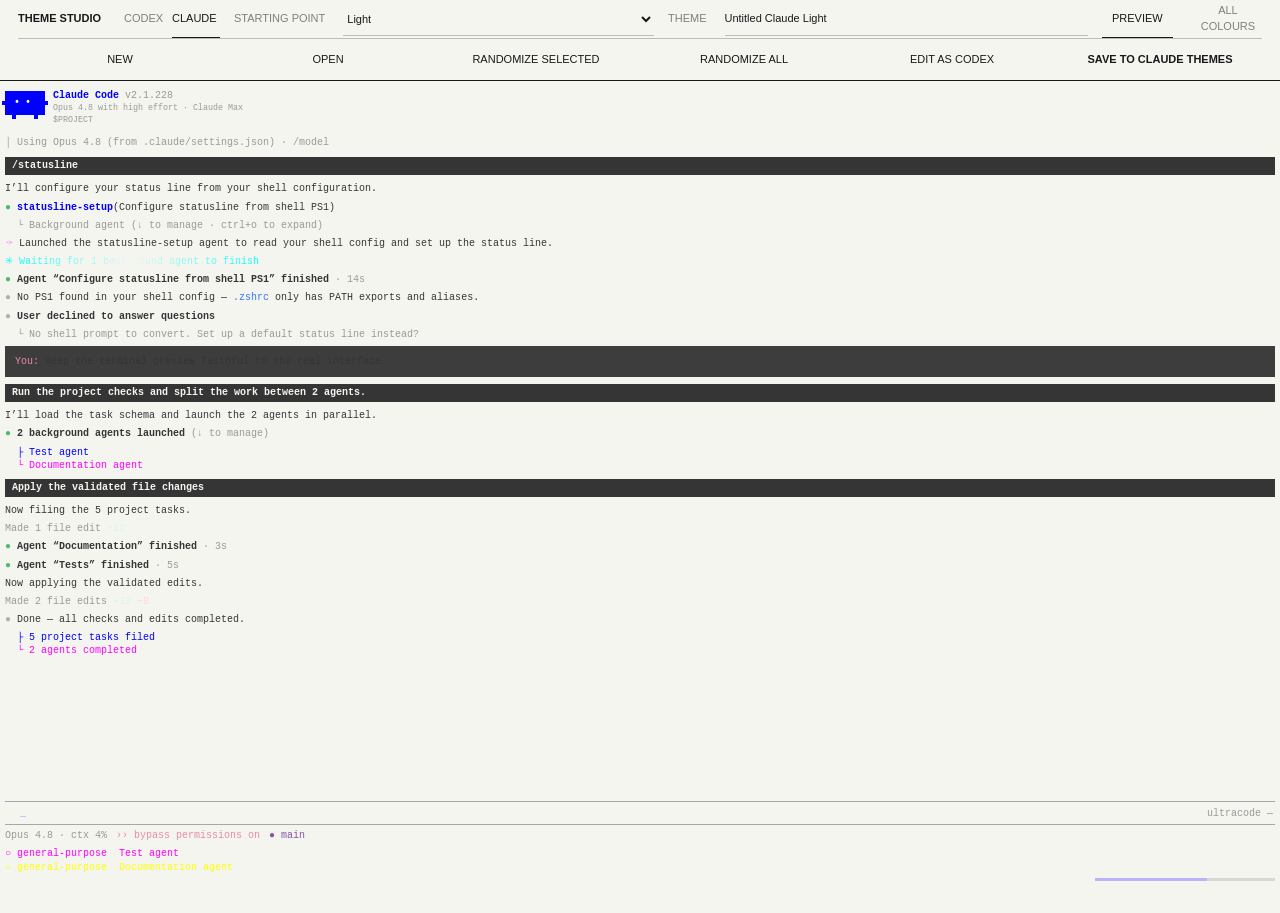
<file: plugins/codex-theme-studio/claude.html>
<!doctype html>
<html lang="en">
<head>
  <meta charset="utf-8">
  <meta name="viewport" content="width=device-width, initial-scale=1">
  <title>Theme Studio — Claude Code</title>
  <link rel="stylesheet" href="ui.css">
  <link rel="stylesheet" href="claude.css">
  <script src="theme-convert.js" defer></script>
  <script src="claude.js" defer></script>
</head>
<body>
  <header class="toolbar">
    <a class="brand" href="index.html" aria-label="Theme Studio home">THEME STUDIO</a>
    <nav class="product-switch" aria-label="Theme editor">
      <a class="mode-link" href="index.html">Codex</a>
      <span class="mode-link active">Claude</span>
    </nav>
    <label class="theme-source">STARTING POINT <select id="claude-base">
      <option value="dark">Dark</option><option value="light">Light</option>
      <option value="dark-daltonized">Dark · Daltonized</option><option value="light-daltonized">Light · Daltonized</option>
      <option value="dark-ansi">Dark · ANSI</option><option value="light-ansi">Light · ANSI</option>
    </select></label>
    <label class="theme-title">THEME <input id="claude-name" maxlength="100" autocomplete="off" aria-label="Theme name"></label>
    <div class="tabs" role="tablist"><button class="tab active" data-claude-view="preview" role="tab" aria-selected="true">Preview</button><button class="tab" data-claude-view="list" role="tab" aria-selected="false">All colours</button></div>
    <div class="toolbar-actions">
      <button id="claude-new-theme">New</button>
      <button id="claude-open">Open</button>
      <button id="claude-randomize-selected" disabled title="Randomize only the colour you clicked">Randomize selected</button>
      <button id="claude-randomize" title="Replace and enable every colour">Randomize all</button>
      <button id="convert-codex" title="Continue editing this design as a Codex theme">Edit as Codex</button>
      <button id="claude-install" class="primary" title="Save this theme into the Claude Code /theme picker">Save to Claude themes</button>
      <input id="claude-file-input" type="file" accept=".json,application/json" hidden>
    </div>
    <span id="claude-hint" class="toolbar-hint">Click any coloured terminal element</span>
    <span id="override-count" class="toolbar-count">0 colours</span>
    <span id="status" class="toolbar-status" role="status"></span>
  </header>

  <main class="workspace claude-workspace">
    <section class="pane preview-pane claude-preview-panel">
      <div class="preview claude-preview-wrap">
        <section id="claude-active-colour" class="colour-popover" hidden aria-label="Edit selected colour"><header><strong id="claude-active-name"></strong><button id="claude-active-close" aria-label="Close colour editor">×</button></header><div class="spectrum" aria-label="Quick colours"></div><label>COLOUR <input id="claude-active-picker" type="color" aria-label="Selected colour"></label><label>HEX <input id="claude-active-hex" maxlength="7" spellcheck="false" aria-label="Selected hex colour"></label></section>
        <div class="claude-view active" data-claude-page="preview">
          <div id="claude-preview" class="claude-preview">
            <div class="claude-transcript">
              <div class="claude-masthead"><span class="claude-robot" data-token="claude" aria-label="Claude robot"><i></i><b>••</b></span><div><strong data-token="claude">Claude Code</strong> <span data-token="inactive">v2.1.228</span><small data-token="inactive">Opus 4.8 with high effort · Claude Max</small><small data-token="inactive">$PROJECT</small></div></div>
              <div class="claude-model" data-token="inactive">│ Using Opus 4.8 (from .claude/settings.json) · /model</div>
              <div class="claude-command" data-token="inverseText">/statusline</div>
              <div class="claude-line"><span data-token="text">I’ll configure your status line from your shell configuration.</span></div>
              <div class="claude-line"><span data-token="success">●</span> <strong data-token="briefLabelClaude">statusline-setup</strong><span data-token="text">(Configure statusline from shell PS1)</span></div>
              <div class="claude-tree" data-token="inactive">  └ Background agent (↓ to manage · ctrl+o to expand)</div>
              <div class="claude-line"><span data-token="claudeShimmer">✦</span> <span data-token="text">Launched the statusline-setup agent to read your shell config and set up the status line.</span></div>
              <div class="claude-line"><span data-token="inactiveShimmer">✳ Waiting for 1 background agent to finish</span></div>
              <div class="claude-line"><span data-token="success">●</span> <strong data-token="text">Agent “Configure statusline from shell PS1” finished</strong> <span data-token="inactive">· 14s</span></div>
              <div class="claude-line"><span data-token="subtle">●</span> <span data-token="text">No PS1 found in your shell config — <span data-token="remember">.zshrc</span> only has PATH exports and aliases.</span></div>
              <div class="claude-line"><span data-token="subtle">●</span> <strong data-token="text">User declined to answer questions</strong></div>
              <div class="claude-tree" data-token="inactive">  └ No shell prompt to convert. Set up a default status line instead?</div>
              <div class="claude-user" data-token="userMessageBackground"><span data-token="briefLabelYou">You:</span> Keep the terminal preview faithful to the real interface.</div>
              <div class="claude-command" data-token="inverseText">Run the project checks and split the work between 2 agents.</div>
              <div class="claude-line"><span data-token="text">I’ll load the task schema and launch the 2 agents in parallel.</span></div>
              <div class="claude-line"><span data-token="success">●</span> <strong data-token="text">2 background agents launched</strong> <span data-token="inactive">(↓ to manage)</span></div>
              <div class="claude-tree"><span data-token="blue_FOR_SUBAGENTS_ONLY">  ├ Test agent</span><br><span data-token="green_FOR_SUBAGENTS_ONLY">  └ Documentation agent</span></div>
              <div class="claude-command" data-token="inverseText">Apply the validated file changes</div>
              <div class="claude-line"><span data-token="text">Now filing the 5 project tasks.</span></div>
              <div class="claude-line"><span data-token="inactive">Made 1 file edit </span><span data-token="diffAdded">+12</span></div>
              <div class="claude-line"><span data-token="success">●</span> <strong data-token="text">Agent “Documentation” finished</strong> <span data-token="inactive">· 3s</span></div>
              <div class="claude-line"><span data-token="success">●</span> <strong data-token="text">Agent “Tests” finished</strong> <span data-token="inactive">· 5s</span></div>
              <div class="claude-line"><span data-token="text">Now applying the validated edits.</span></div>
              <div class="claude-line"><span data-token="inactive">Made 2 file edits </span><span data-token="diffAdded">+13</span> <span data-token="diffRemoved">−8</span></div>
              <div class="claude-line"><span data-token="subtle">●</span> <span data-token="text">Done — all checks and edits completed.</span></div>
              <div class="claude-tree"><span data-token="blue_FOR_SUBAGENTS_ONLY">  ├ 5 project tasks filed</span><br><span data-token="green_FOR_SUBAGENTS_ONLY">  └ 2 agents completed</span></div>
              <div class="claude-tasks" data-token="subtle"><strong>5 tasks (0 done, 5 open)</strong><span>□ Add test fixtures</span><span>□ Wire up config loader</span><span>□ Add validation guard</span><span>□ Refactor helper module</span><span>□ Update docs</span></div>
              <div class="claude-state-grid" aria-label="Additional configurable theme states">
                <div class="claude-meta-row"><span data-token="ide">IDE connected</span><span data-token="fastMode">Fast mode</span><span data-token="fastModeShimmer">processing…</span><span class="selection-demo" data-token="selectionBg">selected text</span></div>
                <div class="claude-user hover-state" data-token="userMessageBackgroundHover"><span data-token="briefLabelYou">You:</span> Hovered message</div>
                <div class="claude-tool memory" data-token="memoryBackgroundColor"><span data-token="remember">Remembered:</span> use the saved project palette.</div>
                <div class="claude-permission" data-token="permission">Allow Claude to edit this file? <span data-token="permissionShimmer">Yes / No</span></div>
                <div class="subagents"><span>Agents:</span><i data-token="red_FOR_SUBAGENTS_ONLY">red</i><i data-token="blue_FOR_SUBAGENTS_ONLY">blue</i><i data-token="green_FOR_SUBAGENTS_ONLY">green</i><i data-token="yellow_FOR_SUBAGENTS_ONLY">yellow</i><i data-token="purple_FOR_SUBAGENTS_ONLY">purple</i><i data-token="orange_FOR_SUBAGENTS_ONLY">orange</i><i data-token="pink_FOR_SUBAGENTS_ONLY">pink</i><i data-token="cyan_FOR_SUBAGENTS_ONLY">cyan</i></div>
                <div class="rainbow" aria-label="Ultrathink indicator"><span data-token="rainbow_red">R</span><span data-token="rainbow_red_shimmer">·</span><span data-token="rainbow_orange">A</span><span data-token="rainbow_orange_shimmer">·</span><span data-token="rainbow_yellow">I</span><span data-token="rainbow_yellow_shimmer">·</span><span data-token="rainbow_green">N</span><span data-token="rainbow_green_shimmer">·</span><span data-token="rainbow_blue">B</span><span data-token="rainbow_blue_shimmer">·</span><span data-token="rainbow_indigo">O</span><span data-token="rainbow_indigo_shimmer">·</span><span data-token="rainbow_violet">W</span><span data-token="rainbow_violet_shimmer">·</span></div>
                <div class="claude-tool shell" data-token="bashMessageBackgroundColor"><span data-token="bashBorder">›</span> shell state <span data-token="warning">! warning</span><span data-token="warningShimmer"> ⋯</span><span data-token="error"> × error</span><span data-token="merged"> ◆ merged</span></div>
                <div class="claude-plan" data-token="planMode">Plan mode <span data-token="autoAccept">auto-accept on</span></div>
                <div class="claude-diff dim removed" data-token="diffRemovedDimmed">  const oldTheme = load()</div><div class="claude-diff removed" data-token="diffRemoved">− const <mark data-token="diffRemovedWord">oldTheme</mark> = true</div><div class="claude-diff dim added" data-token="diffAddedDimmed">  const nextTheme = load()</div><div class="claude-diff added" data-token="diffAdded">+ const <mark data-token="diffAddedWord">customTheme</mark> = true</div>
              </div>
            </div>
            <div class="claude-prompt" data-token="promptBorder"><span data-token="promptBorderShimmer">›</span><span class="terminal-cursor" data-token="suggestion">_</span><span class="prompt-model" data-token="inactive">ultracode —</span></div>
            <div class="claude-footer"><span data-token="inactive">Opus 4.8 · ctx 4%</span><span data-token="permission">›› bypass permissions on</span><span data-token="fastMode">● main</span><span class="claude-agent-roster"><i data-token="green_FOR_SUBAGENTS_ONLY">○ general-purpose&nbsp; Test agent</i><i data-token="cyan_FOR_SUBAGENTS_ONLY">○ general-purpose&nbsp; Documentation agent</i></span><span class="usage"><i data-token="rate_limit_fill"></i><b data-token="rate_limit_empty"></b></span></div>
          </div>
        </div>
        <div class="claude-view" data-claude-page="list">
          <div class="claude-list-intro"><strong>All colours</strong><span>Turn a colour on, then change its square or hex value. The preview updates immediately.</span></div>
          <div class="token-list-head" aria-hidden="true"><span>On</span><span>What changes</span><span>Where you see it</span><span>Example</span><span>Colour</span></div>
          <div id="claude-token-groups"></div>
        </div>
      </div>
    </section>
  </main>

</body>
</html>
</file>
<file: plugins/codex-theme-studio/ui.css>
:root {
  color-scheme: light;
  --app-bg:#f5f5f0; --text:#181818; --muted:#18181888; --line:#18181842; --accent:#0000ff;
  font-family:"Helvetica Neue",Arial,sans-serif;
  --toolbar-height:54px;
}
@media (prefers-color-scheme:dark) {
  :root { color-scheme:dark; --app-bg:#181818; --text:#f5f5f0; --muted:#f5f5f088; --line:#f5f5f042; --accent:#74f7e7; }
}
* { box-sizing:border-box; }
html,body { min-height:100%; background:var(--app-bg); }
body { min-width:0; margin:0; color:var(--text); font-size:12px; line-height:1.4; }
[hidden],.visually-hidden { position:absolute!important; width:1px!important; height:1px!important; overflow:hidden!important; clip:rect(0 0 0 0)!important; white-space:nowrap!important; }
button,input,select { border:0; border-radius:0; background:transparent; color:inherit; font:inherit; }
button { min-height:38px; padding:0 10px; cursor:pointer; text-transform:uppercase; font-size:11px; }
button:hover,a:hover { text-decoration:underline; text-underline-offset:4px; }
button:focus-visible,input:focus-visible,select:focus-visible,a:focus-visible { outline:2px solid var(--accent); outline-offset:2px; }
button.primary { background:transparent; color:var(--text); font-weight:700; }

.toolbar {
  position:sticky; top:0; z-index:40; display:grid;
  grid-template-columns:92px 96px minmax(160px,1fr) minmax(145px,.8fr) 150px auto;
  align-items:stretch; min-height:54px; padding:0 18px; column-gap:2vw; border-bottom:1px solid var(--text); background:var(--app-bg);
}
.brand { display:flex; align-items:center; padding:0; color:inherit; text-decoration:none; font-size:11px; font-weight:700; }
.product-switch { display:flex; align-self:stretch; }
.mode-link { display:flex; flex:1; align-items:center; justify-content:flex-start; padding:0; border-bottom:1px solid transparent; color:var(--muted); text-decoration:none; text-transform:uppercase; font-size:11px; }
.mode-link.active { border-bottom-color:var(--text); color:var(--text); }
.theme-title,.theme-source { display:grid; grid-template-columns:auto 1fr; gap:18px; align-items:center; padding:0; color:var(--muted); text-transform:uppercase; font-size:11px; }
.theme-title input { min-width:0; padding:9px 0; border-bottom:1px solid var(--line); color:var(--text); }
.theme-source select { min-width:0; padding:9px 0; border-bottom:1px solid var(--line); color:var(--text); }
.toolbar-actions { display:flex; justify-content:flex-end; align-items:stretch; height:100%; gap:4px; }
.toolbar-actions button { white-space:nowrap; }
.toolbar-actions select { min-width:150px; padding:0 5px; border-bottom:1px solid var(--line); text-transform:uppercase; font-size:10px; }
.toolbar .tabs { display:grid; grid-template-columns:1fr 1fr; padding:0; gap:18px; }
.toolbar-hint,.toolbar-count { display:none; }
.toolbar-status { position:fixed; right:8px; bottom:8px; z-index:90; max-width:min(520px,calc(100vw - 16px)); padding:5px 8px; background:var(--app-bg); color:var(--muted); font-size:10px; }
.toolbar-status:empty { display:none; }

.workspace { display:block; width:100%; padding:0 0 28px; }
.pane { border:0; border-radius:0; background:transparent; }
.tabs { display:grid; grid-template-columns:1fr 1fr; align-self:stretch; column-gap:4vw; }
.tab { border-bottom:1px solid transparent; color:var(--muted); }
.tab.active { border-bottom-color:var(--text); background:transparent; color:var(--text); }
.badge { align-self:center; justify-self:end; color:var(--muted); font-size:11px; text-transform:uppercase; }

.preview { height:calc(100vh - var(--toolbar-height)); min-height:560px; overflow:hidden; padding:0; background:transparent; }
.colour-popover { position:fixed; z-index:80; width:min(360px,calc(100vw - 24px)); padding:16px; border:1px solid var(--text); background:var(--app-bg); color:var(--text); box-shadow:0 12px 40px #0008; }
.colour-popover[hidden] { display:none; }
.colour-popover header { display:flex; justify-content:space-between; align-items:center; margin-bottom:14px; }
.colour-popover header strong { text-transform:uppercase; }
.colour-popover header button { min-height:24px; padding:0 4px; font-size:12px; }
.colour-popover .spectrum { display:grid; grid-template-columns:repeat(8,1fr); gap:5px; margin-bottom:14px; }
.colour-popover .spectrum button { min-width:0; min-height:28px; padding:0; border:1px solid currentColor; background:var(--quick-colour); }
.colour-popover label { display:grid; grid-template-columns:70px 1fr; align-items:center; gap:10px; margin-top:8px; font-size:11px; }
.colour-popover input[type=color] { width:100%; height:34px; padding:0; cursor:pointer; }
.colour-popover input:not([type=color]) { padding:9px 0; border-bottom:1px solid var(--line); font:11px ui-monospace,monospace; text-transform:uppercase; }
.preview-view,.claude-view { display:none; height:100%; }
.preview-view.active,.claude-view.active { display:block; }
.codex-shell,.claude-preview {
  width:100%; height:100%; min-height:0; margin:0; display:flex; flex-direction:column; overflow:hidden;
  border:0; box-shadow:none; background:var(--preview-bg); color:var(--terminal-fg);
  font-family:ui-monospace,SFMono-Regular,Menlo,monospace; font-size:10px; line-height:1.32;
}
.codex-transcript,.claude-transcript { flex:1; min-height:0; overflow:auto; padding:7px 4px; }
.chat-section-title { margin:0 0 8px; font-style:italic; font-weight:700; }
.agent-copy { max-width:none; margin:6px 0 10px; }
.activity-line { display:flex; gap:6px; margin:8px 0 1px; }
.tui-bullet { font-size:10px; }
.activity-detail { margin-left:18px; opacity:.68; }
.tree { display:inline-block; width:18px; opacity:.6; }
.chat-code,.chat-diff { width:100%; margin:5px 0 9px; border-left:1px solid currentColor; }
.code-line { min-height:14px; display:grid; grid-template-columns:34px 1fr; align-items:baseline; padding-right:4px; white-space:pre; }
.chat-diff .code-line { width:100%; grid-template-columns:34px 16px 1fr; }
.chat-diff .diff-header { grid-template-columns:34px 1fr; }
.line-number { padding-right:8px; opacity:.35; text-align:right; user-select:none; }
code { color:inherit; font:inherit; }
.diff-marker { font-weight:800; }
.formatted-preview { display:grid; gap:3px; margin:8px 0 10px 18px; }
.formatted-preview strong { font-size:10px; }
.user-message { margin:9px 0; padding:6px 8px; background:var(--terminal-panel); }
.chat-divider { height:1px; margin:10px 0; background:currentColor; opacity:.25; }
.codex-composer { flex:none; min-height:28px; display:flex; align-items:center; gap:6px; margin:0 4px; padding:0 5px; border-top:1px solid color-mix(in srgb,currentColor 35%,transparent); }
.prompt-chevron { font-size:10px; font-weight:900; }
.prompt-placeholder { opacity:.72; }
.terminal-cursor { margin-left:2px; font-weight:800; }
.codex-status { flex:none; min-height:22px; display:flex; align-items:center; gap:6px; padding:0 5px; overflow:hidden; white-space:nowrap; font-size:10px; }
.codex-status i { opacity:.34; font-style:normal; }
.status-goal { margin-left:auto; }
[data-scope],[data-scope-list],[data-line-scope],[data-global-target],[data-preset-target],[data-token] { cursor:pointer; }
[data-scope]:hover,[data-scope-list]:hover,[data-line-scope]:hover,[data-preset-target]:hover,[data-global-target]:hover,[data-token]:hover { outline:1px solid var(--accent); outline-offset:2px; }
.scope-hit,.token-hit { outline:2px solid var(--accent)!important; outline-offset:2px; }

.theme-map-shell,.claude-view[data-claude-page=list] { display:block; height:100%; overflow:auto; padding:22px 32px; background:var(--preview-bg); color:var(--terminal-fg); font-family:ui-monospace,SFMono-Regular,Menlo,monospace; font-size:10px; }
.theme-map-intro,.claude-list-intro { display:flex; justify-content:space-between; gap:30px; padding:0 0 18px; border-bottom:1px solid currentColor; }
.theme-map-intro strong,.theme-map-intro span,.claude-list-intro strong,.claude-list-intro span { display:block; }
.theme-map-intro span,.claude-list-intro span { opacity:.62; }
.theme-map-head,.theme-map-item { display:grid; grid-template-columns:minmax(190px,.85fr) minmax(280px,1.4fr) minmax(120px,.5fr) minmax(250px,.8fr); gap:4vw; align-items:center; }
.theme-map-head { min-height:40px; border-bottom:1px solid currentColor; text-transform:uppercase; font-size:11px; }
.theme-map-group h3,.token-group h2 { margin:0; padding:17px 0 8px; border-bottom:1px solid color-mix(in srgb,currentColor 30%,transparent); text-transform:uppercase; font-size:11px; }
.theme-map-item { min-height:60px; border-bottom:1px solid color-mix(in srgb,currentColor 24%,transparent); }
.theme-map-item:hover,.theme-map-item.selected,.token-row:hover,.token-row.selected { background:var(--terminal-fg); color:var(--preview-bg); }
.theme-map-item strong { padding-left:12px; text-transform:uppercase; font-size:11px; }
.theme-map-item small { opacity:.58; }
.map-live-sample { font-weight:700; }
.map-colour-control,.token-colour-control { display:grid; grid-template-columns:38px 82px; gap:8px; align-items:center; }
.map-colour-control input[type=color],.token-colour-control input[type=color] { width:38px; height:32px; padding:0; border:1px solid currentColor; cursor:pointer; }
.map-colour-control input[type=text],.token-colour-control input[type=text] { width:82px; padding:8px 3px; border-bottom:1px solid currentColor; font:11px ui-monospace,monospace; text-transform:uppercase; }
.map-style-controls { display:flex; align-items:center; gap:8px; }
.map-bold { min-height:30px; padding:0 6px; color:inherit; opacity:.5; }
.map-bold.active { opacity:1; font-weight:800; text-decoration:underline; }
.map-fill-control { display:flex; align-items:center; gap:5px; font-size:11px; }
.map-fill-control input { width:30px; height:30px; padding:0; }
.advanced-browser { padding:16px 0; border-top:1px solid currentColor; }
.advanced-browser summary { cursor:pointer; text-transform:uppercase; font-size:11px; }
.add-colour-row { display:grid; grid-template-columns:minmax(180px,.8fr) minmax(260px,1.4fr) minmax(220px,.8fr) auto; gap:4vw; align-items:center; min-height:72px; border-top:1px solid currentColor; }
.add-colour-row strong { text-transform:uppercase; }.add-colour-row span { opacity:.6; }.add-colour-row select { padding:9px 0; border-bottom:1px solid currentColor; }
.rule-tools { display:grid; grid-template-columns:minmax(220px,460px); gap:8px; margin:12px 0; }
.rule-tools input { padding:9px 0; border-bottom:1px solid currentColor; }
.rule-list { max-height:260px; overflow:auto; }
.exact-rule summary { display:grid; grid-template-columns:38px minmax(240px,1fr) minmax(160px,.5fr); gap:4vw; align-items:center; min-height:58px; border-bottom:1px solid color-mix(in srgb,currentColor 24%,transparent); cursor:pointer; }
.exact-rule-controls { display:grid; grid-template-columns:minmax(160px,.7fr) minmax(300px,1.6fr) 80px 110px repeat(3,auto); gap:2vw; align-items:end; padding:16px 0 22px; }
.exact-rule-controls label { display:grid; gap:6px; font-size:11px; }.exact-rule-controls input { min-width:0; padding:8px 0; border-bottom:1px solid currentColor; }
.rule-item { display:grid; grid-template-columns:16px 1fr auto; gap:10px; width:100%; padding:8px; text-align:left; }
.swatch { width:14px; height:30px; }
.rule-copy strong,.rule-copy small { display:block; }
.rule-copy small { color:var(--muted); }

#status.success { color:#008800; }
#status.error { color:#cc0000; }
@media (prefers-color-scheme:dark) { #status.success{color:#86ee4a} #status.error{color:#ff6b6b} }

@media (max-width:1500px) {
  :root { --toolbar-height:96px; }
  .toolbar { grid-template-columns:92px 96px minmax(160px,1fr) minmax(145px,1fr) 160px; column-gap:14px; }
  .toolbar-actions { grid-column:1/-1; min-height:42px; border-top:1px solid var(--line); }
  .toolbar-actions button { flex:1; padding:0 5px; }
}

@media (max-width:900px) {
  :root { --toolbar-height:0px; }
  .toolbar { position:static; grid-template-columns:1fr auto; padding:8px 12px; }
  .product-switch { grid-column:2; }
  .theme-source,.theme-title { grid-column:1/-1; border-left:0; border-top:1px solid var(--line); padding:6px 0; }
  .toolbar-actions { grid-column:1/-1; flex-wrap:wrap; justify-content:flex-start; border-top:1px solid var(--line); }
  .toolbar-actions button,.toolbar-actions select { flex:1 1 150px; min-height:38px; }
  .workspace { padding:0 12px 28px; }
  .theme-source { border:0; border-top:1px solid var(--line); padding:7px 0; }
  .scope-hint { justify-self:start; padding:8px 0; }
  .toolbar .tabs { grid-column:1/-1; }
  .toolbar-hint,.toolbar-count,.toolbar-status { display:none; }
  .preview { height:70vh; min-height:480px; }
  .theme-map-head,.theme-map-item { grid-template-columns:minmax(150px,1fr) 120px 128px; }
  .theme-map-head span:nth-child(2),.theme-map-item small { display:none; }
}
</file>
<file: plugins/codex-theme-studio/claude.css>
.claude-workspace { min-height:calc(100vh - 80px); }
.claude-setup { grid-template-columns:1fr 1fr; }
.claude-preview-panel { overflow:visible; }
.claude-preview-wrap { height:calc(100vh - var(--toolbar-height)); min-height:560px; }
.claude-view { display:none; height:100%; }.claude-view.active { display:block; }
.claude-preview { background:var(--claude-bg); color:var(--claude-text); }
.claude-transcript { flex:1; min-height:0; overflow:auto; padding:8px 5px; }
.claude-masthead { display:flex; gap:8px; margin-bottom:10px; }.claude-masthead small { display:block; margin-top:1px; }.claude-model { margin-bottom:8px; }
.claude-robot { position:relative; display:grid; place-items:center; width:40px; height:24px; margin-top:2px; background:currentColor; color:var(--token-color); }.claude-robot::before,.claude-robot::after { content:""; position:absolute; bottom:-4px; width:4px; height:4px; background:currentColor; }.claude-robot::before{left:7px}.claude-robot::after{right:7px}.claude-robot i { position:absolute; left:-3px; width:46px; height:4px; background:currentColor; }.claude-robot b { position:relative; color:var(--claude-bg); letter-spacing:5px; }
.claude-line,.claude-tree,.claude-tool,.claude-plan,.claude-status,.claude-permission,.claude-connection,.subagents,.rainbow,.claude-user,.selection-demo { margin:0 0 5px; }
.claude-command { min-height:18px; margin:7px 0; padding:2px 7px; background:var(--claude-text); font-weight:700; }
.claude-tree { padding-left:12px; }.claude-tool { padding:4px 7px; border-left:1px solid currentColor; }.claude-tool.shell { border-left-color:var(--token-bashBorder); background:var(--token-bashMessageBackgroundColor); }.claude-tool.memory { background:var(--token-memoryBackgroundColor); }
.claude-plan { display:flex; justify-content:space-between; padding:4px 7px; border:1px solid var(--token-planMode); }
.claude-diff { padding:2px 7px; }.claude-diff.removed { background:var(--token-diffRemoved); }.claude-diff.added { background:var(--token-diffAdded); }.claude-diff.dim.removed { background:var(--token-diffRemovedDimmed); }.claude-diff.dim.added { background:var(--token-diffAddedDimmed); }.claude-diff mark { color:inherit; }.claude-diff.removed mark { background:var(--token-diffRemovedWord); }.claude-diff.added mark { background:var(--token-diffAddedWord); }
.claude-status,.claude-connection,.subagents,.rainbow,.claude-meta-row { display:flex; flex-wrap:wrap; gap:14px; }.subagents i { font-style:normal; }.claude-permission { padding:9px 10px; border:1px solid var(--token-permission); }.claude-user { padding:9px 10px; background:var(--token-userMessageBackground); }.claude-user[data-token=userMessageBackgroundHover] { background:var(--token-userMessageBackgroundHover); }.selection-demo { display:inline-block; padding:2px 5px; background:var(--token-selectionBg); }
.claude-tasks { display:grid; gap:1px; margin-top:clamp(24px,18vh,180px); }.claude-tasks strong { margin-bottom:2px; }
.claude-state-grid { display:grid; grid-template-columns:repeat(2,minmax(0,1fr)); gap:4px 12px; margin-top:8px; border-top:1px solid color-mix(in srgb,currentColor 25%,transparent); padding-top:6px; opacity:.82; }
.claude-state-grid .subagents,.claude-state-grid .rainbow,.claude-state-grid .claude-diff { grid-column:1/-1; }
.claude-prompt { flex:none; min-height:24px; display:flex; align-items:center; gap:5px; margin:0 5px; padding:0 2px; border-top:1px solid var(--token-promptBorder); border-bottom:1px solid var(--token-promptBorder); }.prompt-model{margin-left:auto}
.claude-footer { flex:none; min-height:42px; display:flex; align-items:flex-start; flex-wrap:wrap; gap:4px 9px; padding:4px 5px; }.claude-footer [data-token=inverseText] { color:var(--token-inverseText); background:var(--claude-text); }.claude-agent-roster{display:grid; flex-basis:100%; gap:1px}.claude-agent-roster i{font-style:normal}.usage { display:flex; width:180px; height:3px; margin-left:auto; }.usage i { width:62%; background:var(--token-rate_limit_fill); }.usage b { flex:1; background:var(--token-rate_limit_empty); }
[data-token] { color:var(--token-color); cursor:pointer; }[data-token]:hover,.token-hit { outline:1px solid var(--accent); outline-offset:2px; }
[data-token$="Shimmer"],[data-token$="_shimmer"] { background:linear-gradient(90deg,var(--token-color),transparent,var(--token-color)); background-clip:text; -webkit-background-clip:text; -webkit-text-fill-color:transparent; }
.claude-tool.shell,.claude-tool.memory,.claude-diff,.claude-user,.selection-demo { color:var(--claude-text); }

.claude-view[data-claude-page=list] { display:none; background:var(--claude-bg); color:var(--claude-text); }
.claude-view[data-claude-page=list].active { display:block; }
.claude-list-intro { padding-bottom:14px; border-bottom:1px solid color-mix(in srgb,currentColor 30%,transparent); }.claude-list-intro strong,.claude-list-intro span { display:block; }.claude-list-intro span { opacity:.62; }
.token-list-head,.token-row { display:grid; grid-template-columns:44px minmax(190px,.8fr) minmax(280px,1.4fr) minmax(110px,.5fr) 132px; gap:4vw; align-items:center; }
.token-list-head { min-height:34px; border-bottom:1px solid currentColor; text-transform:uppercase; font-size:11px; }
.token-group h2 { margin:0; padding:12px 0 7px; border-bottom:1px solid color-mix(in srgb,currentColor 25%,transparent); opacity:.62; text-transform:uppercase; font-size:11px; }
.token-row { min-height:60px; border-bottom:1px solid color-mix(in srgb,currentColor 24%,transparent); }
.token-row:hover,.token-row.selected { background:var(--claude-text); color:var(--claude-bg); }.token-row input[type=checkbox] { width:14px; margin-left:12px; accent-color:var(--accent); }.token-name { overflow:hidden; text-overflow:ellipsis; text-transform:uppercase; font-size:11px; }.token-description { opacity:.56; }.token-row:not(.enabled)>:not(input[type=checkbox]) { opacity:.4; }
.token-sample { display:grid; place-items:center; width:78px; height:28px; overflow:hidden; border:1px solid currentColor; }.token-sample.text { color:var(--token-color); border-color:transparent; font-weight:700; }.token-sample.fill { background:var(--token-color); }.token-sample.border { border:2px solid var(--token-color); }.token-sample.gradient { border:0; background:linear-gradient(90deg,transparent,var(--token-color),transparent); }.token-sample.meter { height:5px; border:0; background:linear-gradient(90deg,var(--token-color) 62%,color-mix(in srgb,currentColor 20%,transparent) 62%); }
.token-colour-control { display:grid; grid-template-columns:34px 76px; gap:8px; align-items:center; }.token-colour-control input[type=color] { width:34px; height:30px; padding:0; border:1px solid currentColor; }.token-colour-control input[type=text] { padding:7px 3px; font:11px ui-monospace,monospace; text-transform:uppercase; }
@media(max-width:900px) { .token-list-head,.token-row{grid-template-columns:42px minmax(140px,1fr) 90px 120px}.token-list-head span:nth-child(3),.token-row .token-description{display:none} }
</file>
